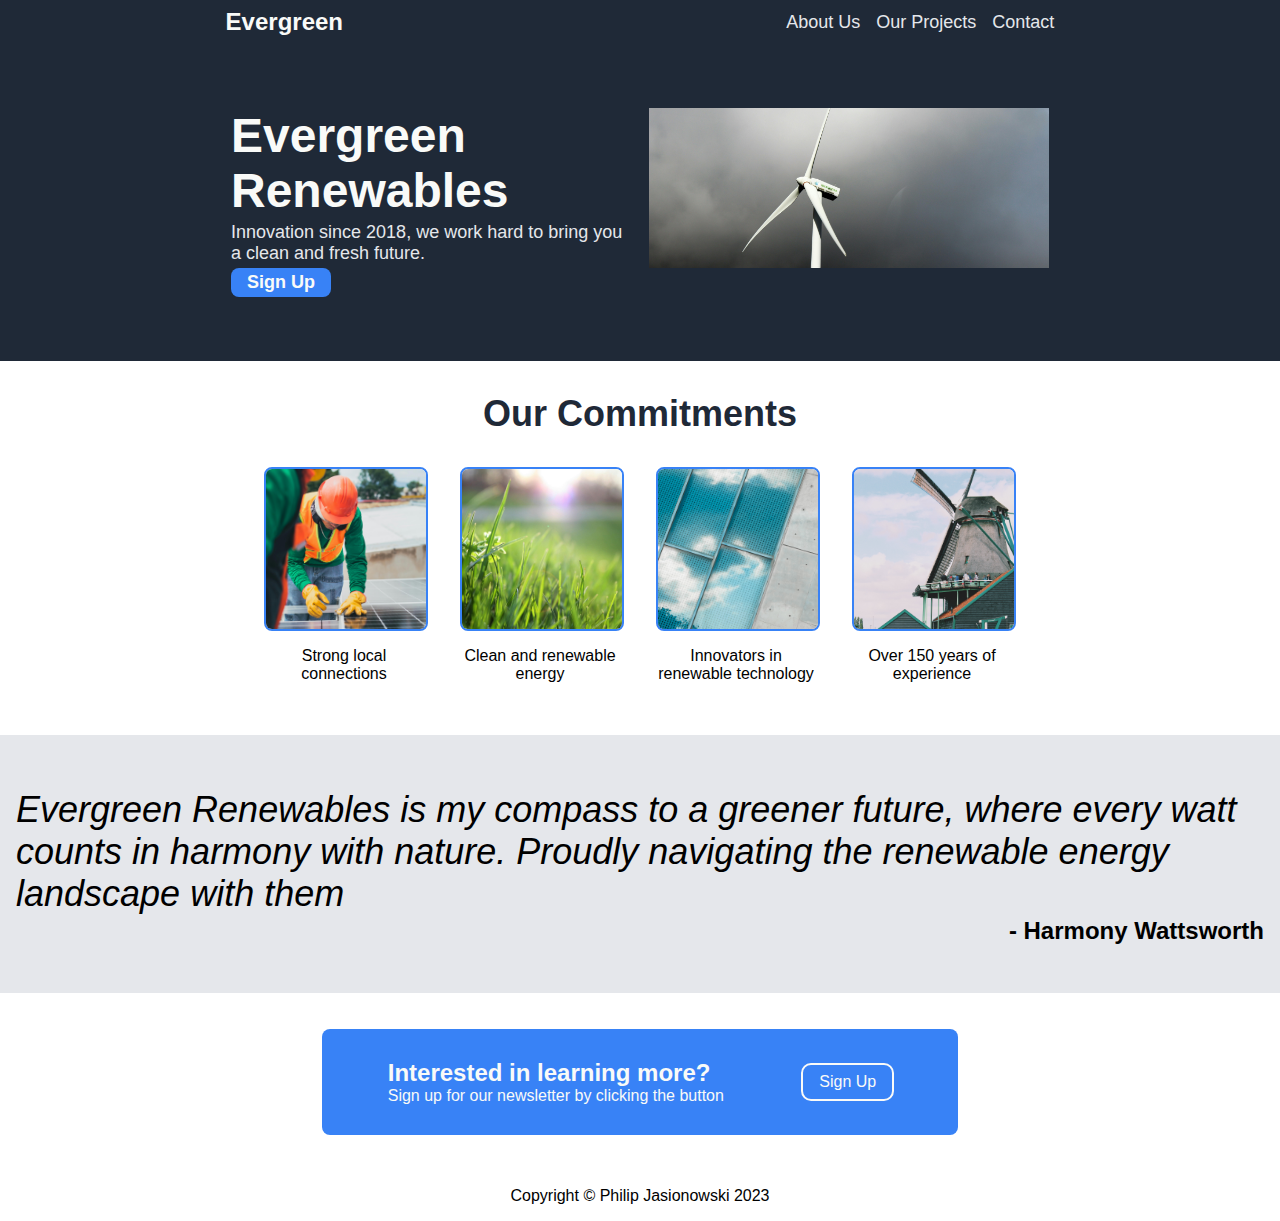
<file: index.html>
<!DOCTYPE html>
<html lang="en">
<head>
    <meta charset="UTF-8">
    <meta name="viewport" content="width=device-width, initial-scale=1.0">
    <title>Evergreen Renewables</title>
    <link rel="stylesheet" href="styles.css">
</head>
<body>
    <div class="header container">
        <div class="header logo">Evergreen</div>
        <div class="headerlinks container">
            <a href="troll.html"><div class="header link">About Us</div></a>
            <a href="troll.html"><div class="header link">Our Projects</div></a>
            <a href="troll.html"><div class="header link">Contact</div></a>
        </div>
    </div>
    <div class="hero container">
        <div class="herocenter container">
            <div class="herotext container">
                <div id="title">Evergreen Renewables</div>
                <div id="subtitle">Innovation since 2018, we work hard to bring you a clean and fresh future.</div>
                <div class="hero button">Sign Up</div>
            </div>
            <div class="hero image">
                <img src="img/hero-img.jpg" alt="image that makes u go crazy">
            </div>
        </div>
    </div>
    <div class="info container">
        <div id="infoheader">Our Commitments</div>
        <div class="imagerow container">
            <div class="imageandtext container one">
                <div class="image">
                    <img src="img/dudes-working.jpg" alt="Men working in a field">
                </div>
                <div class="infotext">
                    Strong local connections
                </div>
            </div>
            <div class="imageandtext container two">
                <div class="image">
                    <img src="img/grass.jpg" alt="Photo of grass">
                </div>
                <div class="infotext">
                    Clean and renewable energy
                </div>
            </div>
            <div class="imageandtext container three">
                <div class="image">
                    <img src="img/solar-panel.jpg" alt="Solar Panel">
                </div>
                <div class="infotext">
                    Innovators in renewable technology
                </div>
            </div>
            <div class="imageandtext container four">
                <div class="image">
                    <img src="img/old-turbine.jpg" alt="Old turbine">
                </div>
                <div class="infotext">
                    Over 150 years of experience
                </div>
            </div>
        </div>
    </div>
    <div class="quote container">
        <div class="quotetextcontainer">
            <div class="quote text">
                Evergreen Renewables is my compass to a greener future, where every watt counts in harmony with nature. Proudly navigating the renewable energy landscape with them
            </div>
            <div class="quote attribution">- Harmony Wattsworth</div>
        </div>
    </div>
    <div class="calltoaction container">
        <div class="card container">
            <div class="text container">
                <div id="bigtext">Interested in learning more?</div>
                <div id="smalltext">Sign up for our newsletter by clicking the button</div>
            </div>
            <a href="troll.html"><div class="signup button">Sign Up</div></a>
        </div>
    </div>
    <div class="copyright container">
        <div class="text">
            Copyright © Philip Jasionowski 2023
        </div>
    </div>
</body>
</html>
</file>
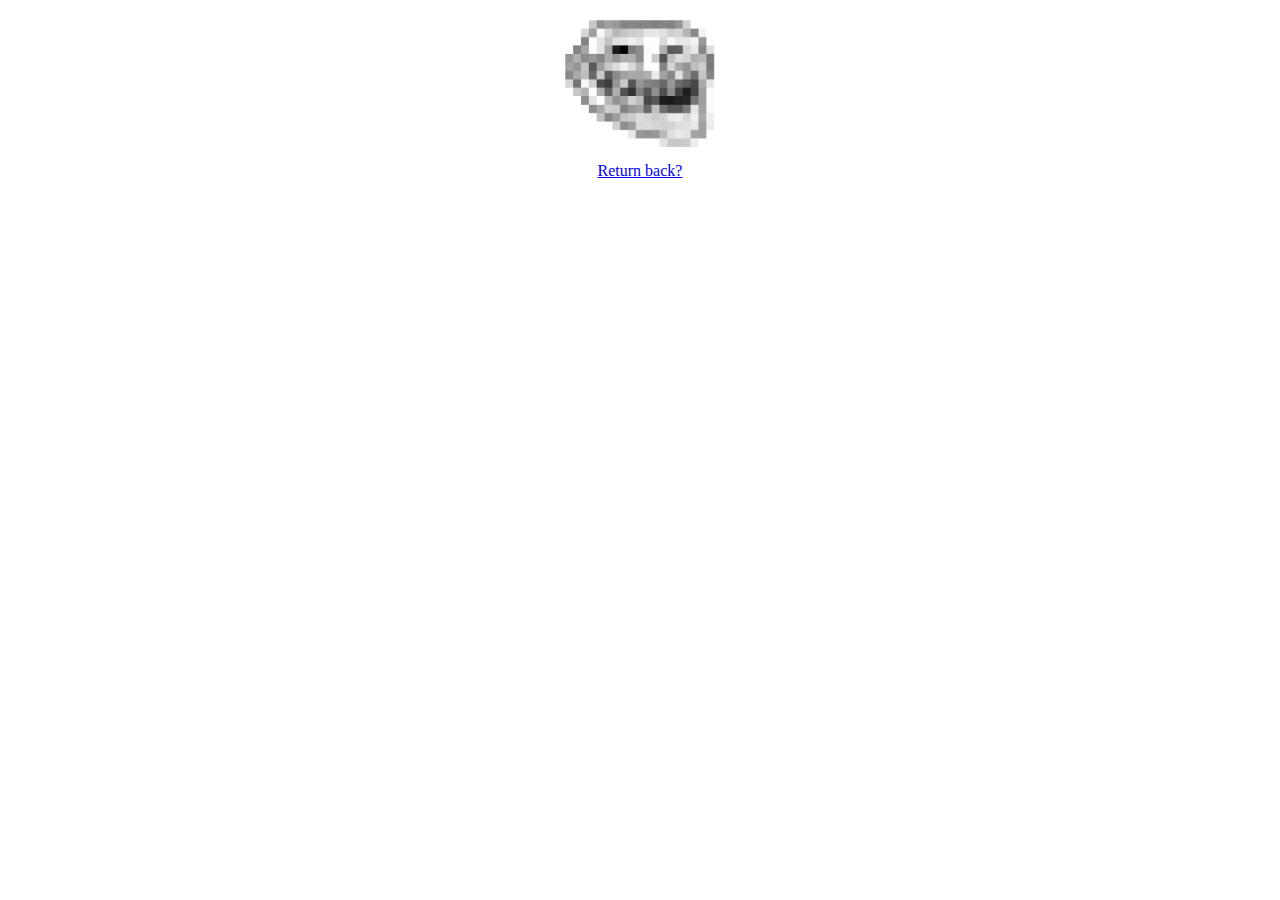
<file: troll.html>
<!DOCTYPE html>
<html lang="en">
<head>
    <meta charset="UTF-8">
    <meta name="viewport" content="width=device-width, initial-scale=1.0">
    <title>You got trolled</title>
    
</head>
<body>
    <div style="display: flex; justify-content: center; flex-direction: column; align-items: center;">
        <div style="flex:1 0 100px;">
            <img src="img/Trollgaga.webp" alt="low resolution troll face" style="max-width: 150px;">
        </div>
        <div>
            <a href="index.html">Return back?</a>
        </div>
    </div>

</body>
</html>
</file>
<file: styles.css>
:root{
    --dark-bg:#1f2937;
    --quote-bg:#e5e7eb;
    --dark-txt:#1f2937;
    --light-txt:#f9faf8;
    --light-txt-secondary:#e5e7eb;
    --btn:#3882f6;

}

body{
    font-family: Verdana, Geneva, Tahoma, sans-serif;
    margin: 0;
    padding: 0;
}

.container{
    display: flex;
}

.header.container{
    gap: 8px;
    justify-content: space-around;
    padding: 8px;
    background-color: var(--dark-bg);
    color: var(--light-txt);
}

.header.logo{
    font-size: 24px;
    font-weight: bold;
}

.header a:visited{
    text-decoration: none;
    color: inherit;
}

.header a{
    text-decoration: none;
    color: inherit;
}

.headerlinks.container{
    gap: 16px;
    justify-content: center;
    align-items: center;
    color: var(--light-txt-secondary);
}

.header.link{
    flex: auto;
    font-size: 18px;
}

.hero.container{
    gap: 16px;
    background-color: var(--dark-bg);
    justify-content: center;
    color: var(--light-txt);
    padding: 64px;
}

.herocenter.container{
    gap: 18px;
}

.herotext.container{
    display: flex;
    flex-direction: column;
    flex: 1 1 auto;
    max-width: 400px;
    justify-content: center;
    gap: 4px;
}

.herotext #title{
    font-size: 48px;
    font-weight:bolder;
}

.herotext #subtitle{
    font-size: 18px;
    color: var(--light-txt-secondary);
}

.hero.button{
    flex: 0 1 auto;
    max-width: fit-content;
    padding: 4px 16px;
    font-size: 18px;
    font-weight: bold;
}

.hero img{
    flex: 1 4 auto;
    width: 400px;
    height: 160px;
    object-fit: cover;
}

.info.container{
    flex-direction: column;
    align-items: center;
}

#infoheader{
    margin: 32px 8px 32px;
    text-align: center;
    font-size: 36px;
    font-weight: bolder;
    color: var(--dark-txt);
}

.imagerow.container{
    flex-wrap: wrap;
    gap: 32px;
    margin: 0px 8px 52px;
    align-items: center;
    justify-content: center;
}

.imageandtext.container{
    flex-direction: column;
    justify-content: center;
    gap: 16px;
}

.image{
    display: flex;
    flex: auto;
}


.imageandtext img{
    flex: 0 1 auto;
    width: 160px;
    height: 160px;
    object-fit: cover;
    border-radius: 8px;
    border: solid 2px var(--btn);
}

.infotext{
    max-width: 160px;
    flex: auto;
    display: flex;
    align-items: center;
    justify-content: center;
    text-align: center;
}

.quote.container{
    display: flex;
    align-items: center;
    justify-content: center;
    background-color: var(--quote-bg);
}

.quotetextcontainer{
    flex-direction: column;
    justify-content: center;
    align-items: flex-end;
    display: flex;
    gap: 2px;
    margin: 54px 16px 48px;
}

.quote.text{
    flex: 1 1 auto;
    max-width: 36em;
    font-style: italic;
    font-size: 36px;
    font-weight:100;
}

.quote.attribution{
    flex: auto;
    align-items: end;
    display: flex;
    font-size: 24px;
    font-weight: bold;
}

.calltoaction.container{
    display: flex;
    justify-content: center;
    align-items: center;
}

.card.container{
    display: flex;
    background-color: var(--btn);
    align-items: center;
    justify-content:space-around;
    padding: 30px;
    flex: 0 1 36em;
    margin: 36px 8px;
    flex-wrap: wrap;
    gap: 8px;
    border-radius: 8px;
}

.text.container{
    display: flex;
    flex-direction: column;
    justify-content: flex-start;
    flex: 0 3 auto;
}

.text.container{
    color: var(--light-txt);
}

.text.container #bigtext{
    flex: auto;
    font-size: 24px;
    font-weight: bold;
}

.text.container #smalltext{
    flex: auto;
}

.button{
    background-color: var(--btn);
    color: var(--light-txt);
    border-radius: 8px;
    transition: all 0.1s ease-out;
}

.button:visited{
    background-color: var(--btn);
    color: var(--light-txt);
    text-decoration: none;
    color: inherit;
}

.button:hover{
    color: var(--btn);
    background-color: var(--light-txt);
}

.signup.button{
    outline: 2px solid var(--light-txt);
    padding: 8px 16px;
}

.card.container a{
    text-decoration: none;
    color: inherit;
}

.card.container a:visited{
    text-decoration: none;
    color: inherit;
}

.copyright.container{
    /*background-color: var(--dark-bg);
    color: var(--light-txt);*/
    display: flex;
    justify-content: center;
}

.copyright .text{
    padding: 16px;
}
</file>
